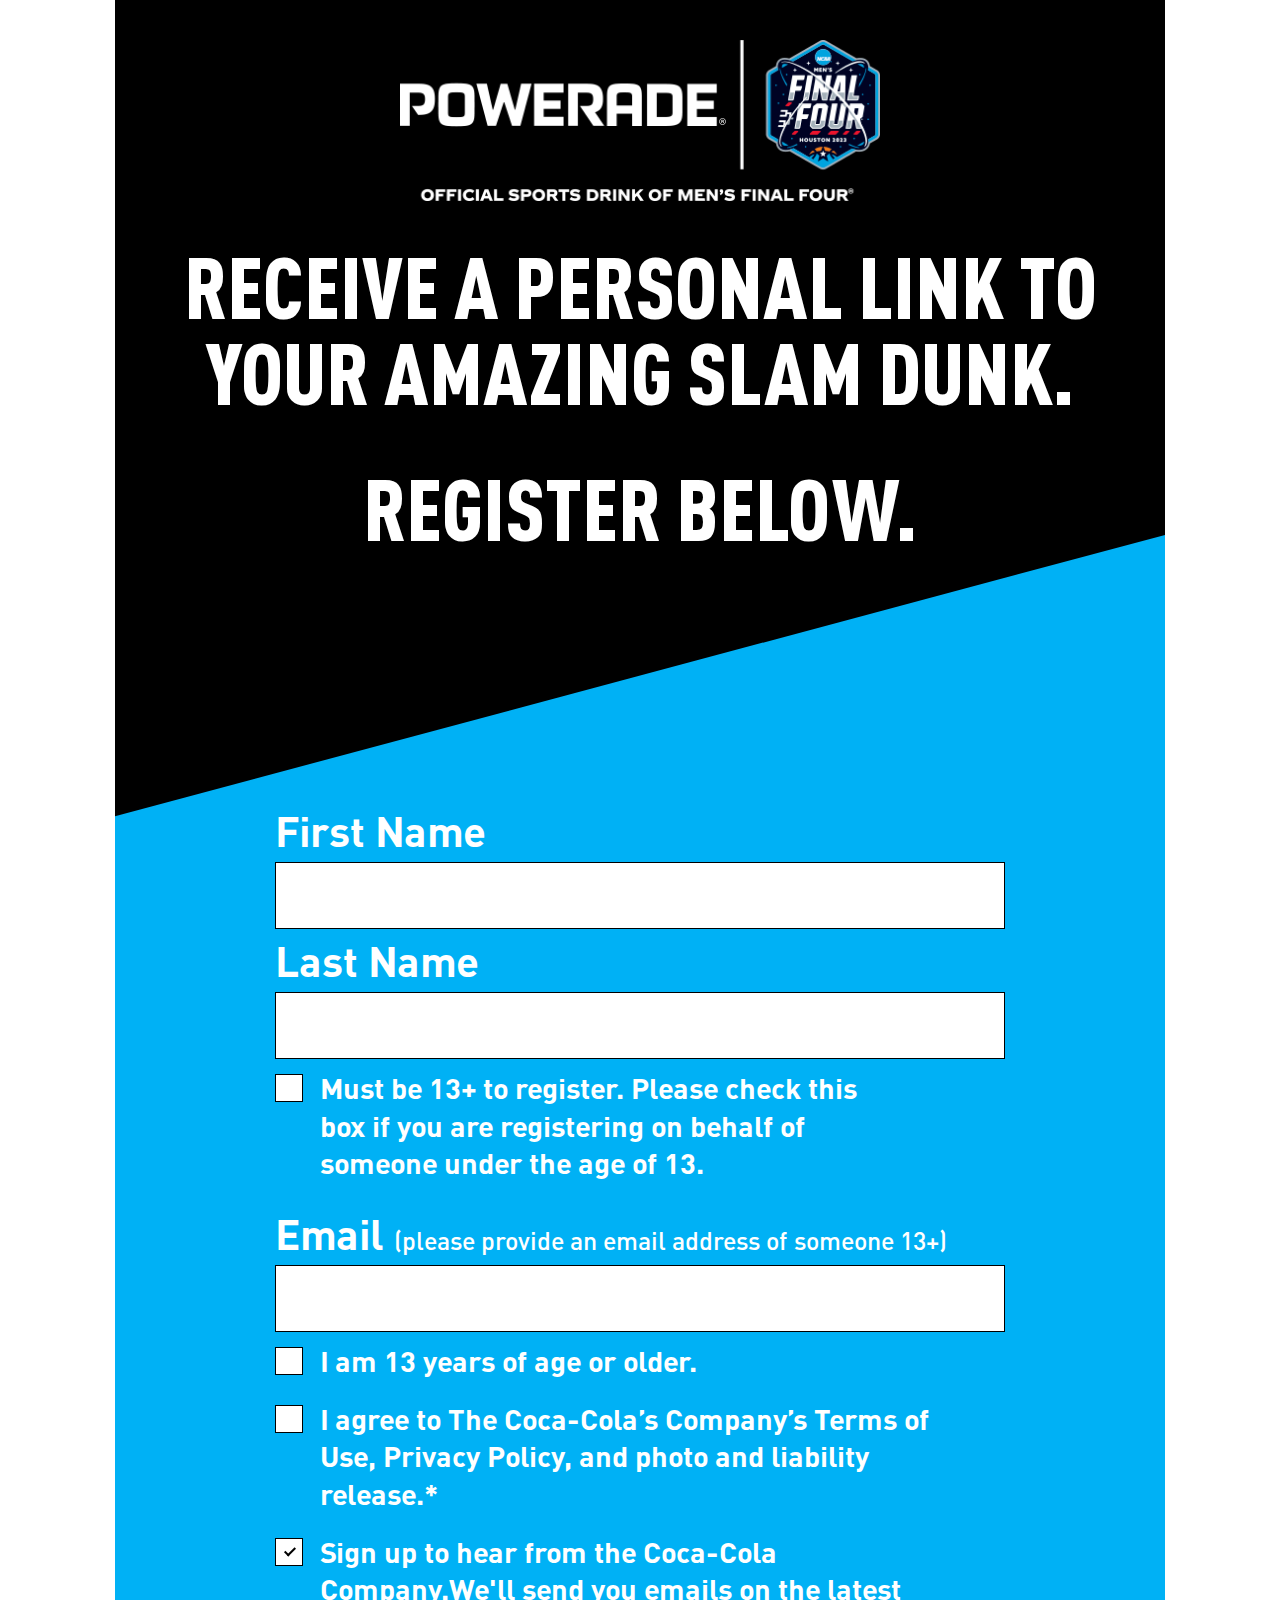
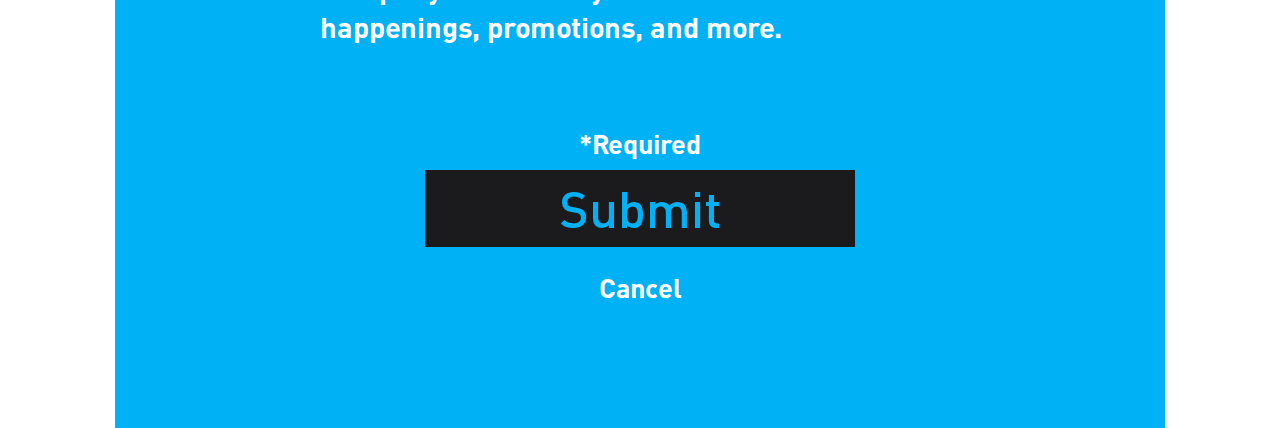
<file: index.html>
<!doctype html>
<html class="no-js" lang="">
    <head>
        <meta charset="utf-8">
        <meta http-equiv="x-ua-compatible" content="ie=edge">
        <title>Site Title Here</title>
        <meta name="description" content="">
        <meta name="viewport" content="width=device-width, initial-scale=1"> 
		<link rel="shortcut icon" type="image/x-icon" href="#">
        <!-- Place favicon.ico in the root directory -->
        
		<!-- CSS here -->
        <link rel="stylesheet" href="assets/css/bootstrap.min.css">
        <link rel="stylesheet" href="assets/css/font.css">
        <link rel="stylesheet" href="assets/css/style.css">
        <link rel="stylesheet" href="assets/css/responsive.css">
    </head>
    <body>




    <main>
       
    <!-- header-area START -->
    <div class="header-area">
        <div class="container">
            <div class="row">
                <div class="col-lg-12">
                    <div class="logo">
                        <a href="#"><img src="assets/img/logo.png" alt=""></a>
                    </div>
                </div>
            </div>
        </div>
    </div>
    <!-- header-area END -->


        <span class="black_shape index-1"></span>

        <!--------- Section START ---------->
        <section class="hero-Area">
            <div class="container">
                <div class="row">
                    <div class="col-lg-12">
                        <div class="hero_content">
                            <h1>
                                Receive a personal link to your amazing slam dunk. 
                                <span>Register below. </span>
                            </h1>
                        </div>
                    </div>
                </div>
            </div>
        </section>
        <!--------- Section End ---------->


        <!--------- Section START ---------->
        <section class="contact-Area">
            <div class="container">
                <div class="row">
                    <div class="col-lg-12">
                        <div class="contact_wrp">
                            <div class="contact_blk">
                                <label for="">First Name</label>
                                <input type="text">
                            </div>
                            <div class="contact_blk">
                                <label for="">Last Name</label>
                                <input type="text">
                                <div class="contact_checkbox ">
                                    <label class="containers Minor_btn" id="Minor_btn" >Must be 13+ to register. Please check this box if you are registering on behalf of someone under the age of 13.
                                        <input type="checkbox" >
                                        <span class="checkmark"></span>
                                      </label>
                                      <div class="Minor_blk " >
                                          <label for="">Minor First and Last</label>
                                          <input type="text">
                                          <a href="#">Add Another Minor</a>
                                        </div>
                                </div>
                            </div>
                            <div class="contact_blk">
                                <label for="">Email <span>(please provide an email address of someone 13+)</span></label>
                                <input type="text">
                                <div class="contact_checkbox">
                                    <label class="containers">I am 13 years of age or older.
                                        <input type="checkbox" >
                                        <span class="checkmark"></span>
                                      </label>
                                </div>
                                <div class="contact_checkbox">
                                    <label class="containers">I agree to The Coca-Cola’s Company’s Terms of Use, Privacy Policy, and photo and liability release.*
                                        <input type="checkbox" >
                                        <span class="checkmark"></span>
                                      </label>
                                </div>
                                <div class="contact_checkbox">
                                    <label class="containers">Sign up to hear from the Coca-Cola Company.We'll send you emails on the latest happenings, promotions, and more.
                                        <input type="checkbox" checked="checked">
                                        <span class="checkmark"></span>
                                      </label>
                                </div>
                            </div>
                            <div class="contact_btm">
                                <span>*Required</span>
                                <button type="submit">Submit </button>
                                <a href="#">Cancel</a>
                            </div>
                        </div>
                    </div>
                </div>
            </div>
        </section>
        <!--------- Section End ---------->


    </main>

    
		<!-- JS here --> 
        <script src="assets/js/jquery-3.4.1.min.js"></script>
        <script src="assets/js/popper.min.js"></script>
        <script src="assets/js/bootstrap.min.js"></script>
        <script>
            $(".Minor_btn").click(function (){
                $(".Minor_blk").fadeIn("active")
            })


        </script>
    </body>
</html>
</file>
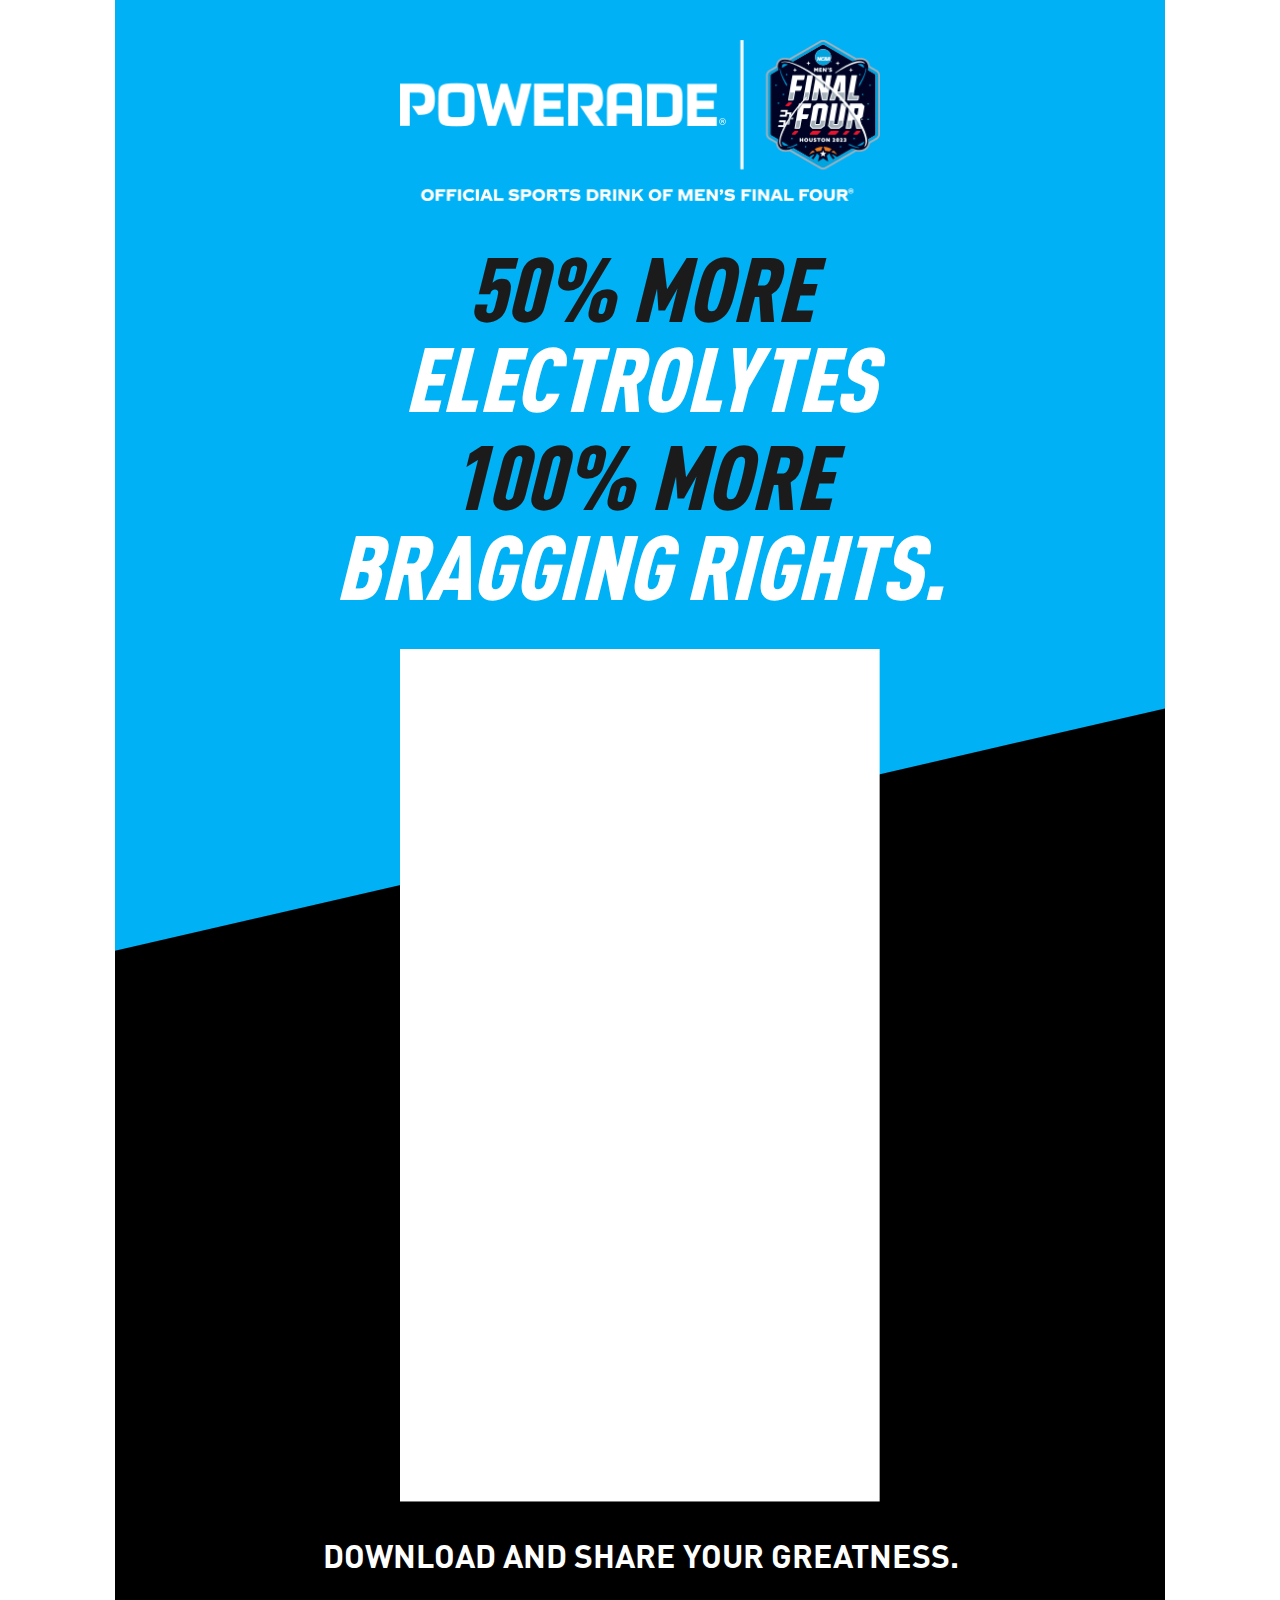
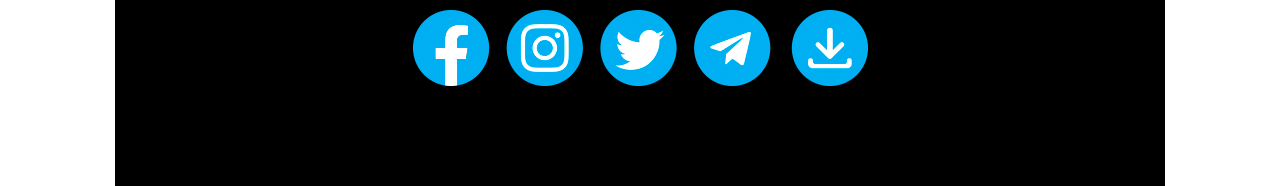
<file: index-2.html>
<!doctype html>
<html class="no-js" lang="">
    <head>
        <meta charset="utf-8">
        <meta http-equiv="x-ua-compatible" content="ie=edge">
        <title>Site Title Here</title>
        <meta name="description" content="">
        <meta name="viewport" content="width=device-width, initial-scale=1"> 
		<link rel="shortcut icon" type="image/x-icon" href="#">
        <!-- Place favicon.ico in the root directory -->
        
		<!-- CSS here -->
        <link rel="stylesheet" href="assets/css/bootstrap.min.css">
        <link rel="stylesheet" href="assets/css/font.css">
        <link rel="stylesheet" href="assets/css/style.css">
        <link rel="stylesheet" href="assets/css/responsive.css">
    </head>
    <body>

       


    <main>

        <!-- header-area START -->
        <div class="header-area">
            <div class="container">
                <div class="row">
                    <div class="col-lg-12">
                        <div class="logo">
                            <a href="#"><img src="assets/img/logo.png" alt=""></a>
                        </div>
                    </div>
                </div>
            </div>
        </div>
        <!-- header-area END -->


        <!--------- Section START ---------->
        <section class="Download-Area " >
            <span class="black_shape download_shape"></span>
            <div class="container">
                <div class="row">
                    <div class="col-lg-12">
                        <div class="download_content">
                            <h1>
                                50% more <span>electrolytes</span> 
                            </h1>
                            <h1>
                                100% more <span>bragging rights.</span>  
                            </h1>
                            <i>
                                <img src="assets/img/Photo.png" alt="">
                            </i>
                            <p>Download and share your greatness.</p>
                            <ul>
                                <li><a href="#"><img src="assets/img/social-1.png" alt=""></a></li>
                                <li><a href="#"><img src="assets/img/social-2.png" alt=""></a></li>
                                <li><a href="#"><img src="assets/img/social-3.png" alt=""></a></li>
                                <li><a href="#"><img src="assets/img/social-4.png" alt=""></a></li>
                                <li><a href="#"><img src="assets/img/social-5.png" alt=""></a></li>
                            </ul>
                        </div>
                    </div>
                </div>
            </div>
        </section>
        <!--------- Section End ---------->


    </main>

    
		<!-- JS here --> 
        <script src="assets/js/jquery-3.4.1.min.js"></script>
        <script src="assets/js/popper.min.js"></script>
        <script src="assets/js/bootstrap.min.js"></script>
    </body>
</html>
</file>
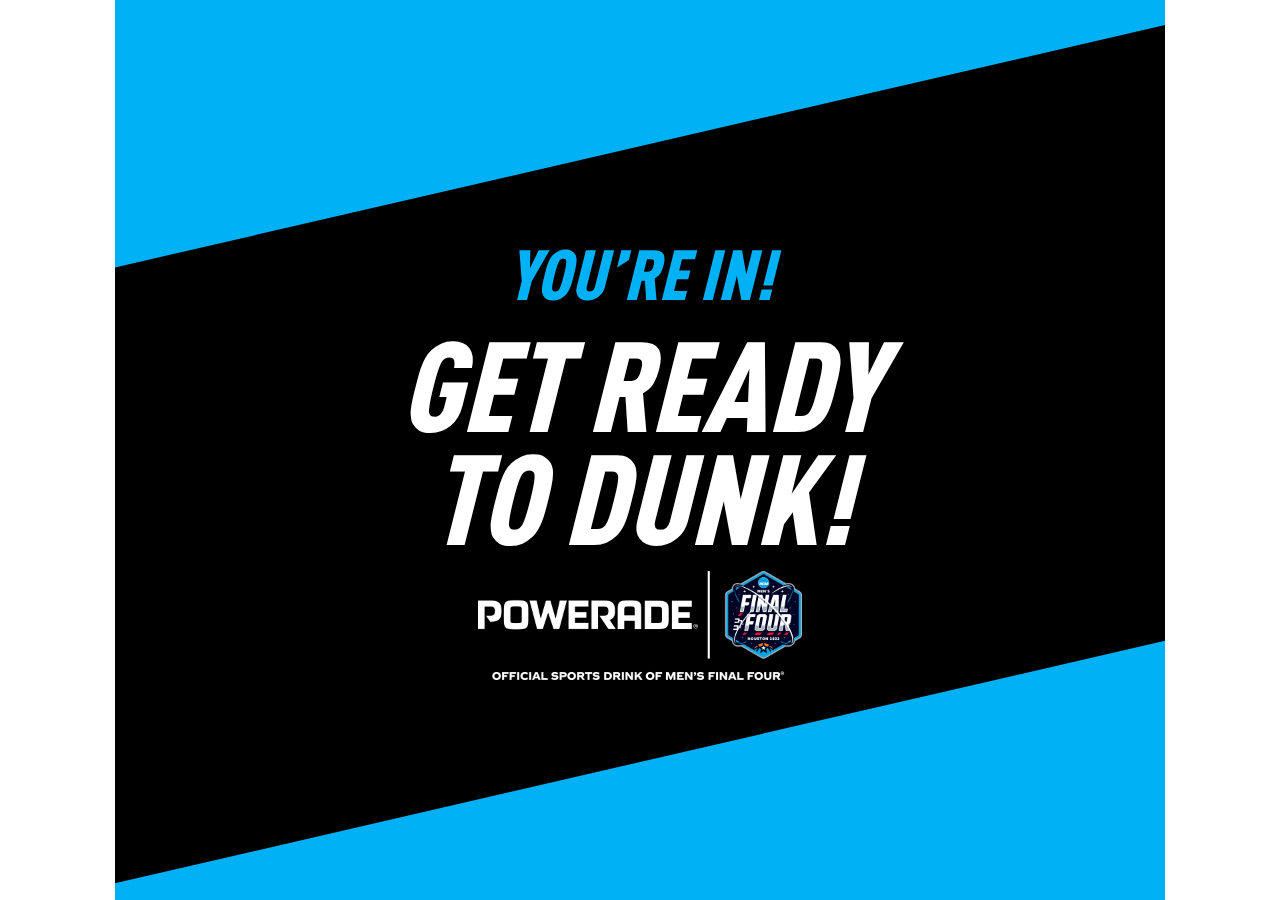
<file: index-3.html>
<!doctype html>
<html class="no-js" lang="">
    <head>
        <meta charset="utf-8">
        <meta http-equiv="x-ua-compatible" content="ie=edge">
        <title>Site Title Here</title>
        <meta name="description" content="">
        <meta name="viewport" content="width=device-width, initial-scale=1"> 
		<link rel="shortcut icon" type="image/x-icon" href="#">
        <!-- Place favicon.ico in the root directory -->
        
		<!-- CSS here -->
        <link rel="stylesheet" href="assets/css/bootstrap.min.css">
        <link rel="stylesheet" href="assets/css/font.css">
        <link rel="stylesheet" href="assets/css/style.css">
        <link rel="stylesheet" href="assets/css/responsive.css">
    </head>
    <body>

    <main>
        
        <span class="black_shape index-3"></span>

        <div class="welCome-Area">
            <div class="welCome_content">
                <span>You’re IN!</span>
                <h1>GET READY <br> to dunk!</h1>
                <a href="#"><img src="assets/img/logo.png" alt=""></a>
            </div>
        </div>
        
    </main>
    
		<!-- JS here --> 
        <script src="assets/js/jquery-3.4.1.min.js"></script>
        <script src="assets/js/popper.min.js"></script>
        <script src="assets/js/bootstrap.min.js"></script>
    </body>
</html>
</file>
<file: assets/css/font.css>
@font-face {
    font-family: 'DINPro';
    src: url('../fonts/DINPro-Bold.woff2') format('woff2'),
        url('../fonts/DINPro-Bold.woff') format('woff');
    font-weight: 700;
    font-style: normal;
    font-display: swap;
}

@font-face {
    font-family: 'DINOT-CondBlack';
    src: url('../fonts/DINOT-CondBlack.woff2') format('woff2'),
        url('../fonts/DINOT-CondBlack.woff') format('woff');
    font-weight: 900;
    font-style: normal;
    font-display: swap;
}

@font-face {
    font-family: 'DIN Pro';
    src: url('../fonts/DINPro-CondBlack.woff2') format('woff2'),
        url('../fonts/DINPro-CondBlack.woff') format('woff');
    font-weight: 900;
    font-style: normal;
    font-display: swap;
}

@font-face {
    font-family: 'TCCC-UnityHeadline';
    src: url('../fonts/TCCC-UnityHeadline-Regular.woff2') format('woff2'),
        url('../fonts/TCCC-UnityHeadline-Regular.woff') format('woff');
    font-weight: normal;
    font-style: normal;
    font-display: swap;
}

@font-face {
    font-family: 'TCCC-UnityHeadline';
    src: url('../fonts/TCCC-UnityHeadline-Black.woff2') format('woff2'),
        url('../fonts/TCCC-UnityHeadline-Black.woff') format('woff');
    font-weight: 900;
    font-style: normal;
    font-display: swap;
}

@font-face {
    font-family: 'DINPro';
    src: url('../fonts/DINPro-Medium.woff2') format('woff2'),
        url('../fonts/DINPro-Medium.woff') format('woff');
    font-weight: 500;
    font-style: normal;
    font-display: swap;
}

@font-face {
    font-family: 'Myriad Pro';
    src: url('../fonts/MyriadPro-Regular.woff2') format('woff2'),
        url('../fonts/MyriadPro-Regular.woff') format('woff');
    font-weight: normal;
    font-style: normal;
    font-display: swap;
}
</file>
<file: assets/css/style.css>
/*   Theme default css */

/* ======font family=========
font-family: 'DINPro';
font-family: 'DINOT-CondBlack';
font-family: 'TCCC-UnityHeadline';
font-family: 'Myriad Pro';
*/

:root
{
  --thmColor: #00B1F5;
}

body {
  font-weight: 700;
  font-size: 16px;
  margin: 0;
  padding: 0;
  color: #fff;
  font-family: 'DINPro';
  overflow-x: hidden;
}

  
button {
  cursor: pointer; 
}

a:focus,
button:focus {
  text-decoration: none;
  outline: none; }

a:focus,
a:hover {
  color: inherit;
  text-decoration: none; }

a,
button {
  color: inherit;
  outline: medium none; 
  text-decoration: none;
}

button:focus, input:focus, input:focus, textarea, textarea:focus {
  outline: 0; }

 
h1,
h2,
h3,
h4,
h5,
h6 {
  margin-top: 0px; 
  font-weight: 700;
 }

h1 a,
h2 a,
h3 a,
h4 a,
h5 a,
h6 a {
  color: inherit; }

h1 {
  font-size: 40px; 
  font-family: 'DINOT-CondBlack';
}

h2 {
  font-size: 35px; }

h3 {
  font-size: 28px; }

h4 {
  font-size: 22px; }

h5 {
  font-size: 18px; }

h6 {
  font-size: 16px; }

ul {
  margin: 0px;
  padding: 0px; }

li {
  list-style: none; }

.black_shape{
    height: 600px;
    background: #000;
    display: block;
    position: absolute;
    z-index: -1;
    left: -150px;
    width: 2000px;
}

/* default-css END 
================================== */
 
.header-area{
    text-align: center;
}

main {
    overflow: hidden;
    position: relative;
    max-width: 1050px;
    margin-inline: auto;
    background-color: var(--thmColor);
    z-index: 1;
}

main {}

.logo {
    margin: 40px auto;
    max-width: 480px;
}

.logo img {
    max-width: 100%;
}

/* Header section END */


/*============contact Area Start =============*/

.contact-Area {padding-bottom: 100px;}
.container {
}
.contact_wrp {max-width: 730px;margin-inline: auto;}
.contact_blk {
}

.contact_blk > label span {
    font-size: 25px;
    font-weight: 500;
}

.contact_blk input {
    border-width: 1px;
    border-color: rgb( 0, 0, 0 );
    border-style: solid;
    display: block;
    width: 100%;
    height: 67px;
    font-size: 30px;
    padding: 0 20px;
}

.contact_blk > label {
    display: block;
    font-size: 42px;
}
.contact_checkbox {margin: 10px 0 20px;}
.Minor_blk {margin-left: 87px;display: none;}

.Minor_blk.active {
    display: block;
}

.Minor_blk a {
    font-size: 22px;
    font-weight: 500;
    background: #000;
    padding: 10px 30px;
    display: inline-block;
    margin-top: 10px;
    line-height: 1;
    transition: .3s;
}

.Minor_blk a:hover {
    background: #fff;
    color: #000;
}

.Minor_blk input {
    height: 52px;
    font-size: 22px;
}

.Minor_blk label {
    font-size: 33px;
}
.contact_btm {text-align: center;margin-top: 70px;}

.contact_btm a {
    display: inline-block;
    line-height: 3;
    font-size: 27px;
}

.contact_btm button {
    margin-inline: auto;
    font-size: 50px;
    background: #1B1B1D;
    border: none;
    max-width: 430px;
    display: flex;
    align-items: center;
    width: 100%;
    justify-content: center;
    color: var(--thmColor);
    transition: .3s;
}

.contact_btm button:hover {
    background: #fff;
}

.contact_btm span {
    display: block;
    font-size: 27px;
    line-height: 2;
}

.containers {
  display: block;
  position: relative;
  padding-left: 45px;
  margin-bottom: 12px;
  cursor: pointer;
  font-size: 22px;
  -webkit-user-select: none;
  -moz-user-select: none;
  -ms-user-select: none;
  user-select: none;
  font-size: 29px;
  line-height: 1.3;
  padding-right: 40px;
}

.containers {
}

label.containers.Minor_btn {
    max-width: 650px;
}

/* Hide the browser's default checkbox */
.containers input {
  position: absolute;
  opacity: 0;
  cursor: pointer;
  height: 0;
  width: 0;
}

/* Create a custom checkbox */
.checkmark {
  position: absolute;
  top: 5px;
  left: 0;
  height: 28px;
  width: 28px;
  background-color: #fff;
  border: 1px solid #000;
}

/* On mouse-over, add a grey background color */
.containers:hover input ~ .checkmark {
  /* background-color: #ccc; */
}

/* When the checkbox is checked, add a blue background */
.containers input:checked ~ .checkmark {
  /* background-color: #2196F3; */
  background-color: #fff;
  /* border-color: #fff; */
}

/* Create the checkmark/indicator (hidden when not checked) */
.checkmark:after {
  content: "";
  position: absolute;
  display: none;
}

/* Show the checkmark when checked */
.containers input:checked ~ .checkmark:after {
  display: block;
}

.containers input:checked ~ .checkmark:after {
    border-color: #000;
}

/* Style the checkmark/indicator */
.containers .checkmark:after {
  left: 11px;
  top: 6px;
  width: 6px;
  height: 11px;
  border: solid white;
  border-width: 0 2px 2px 0;
  -webkit-transform: rotate(45deg);
  -ms-transform: rotate(45deg);
  transform: rotate(45deg);
}
/*============contact Area End =============*/


/*============ Area Start =============*/
.black_shape.index-1 {
    transform: rotate(345deg);
    top: -330px;
    height: 978px;
    left: -191px;
    width: 1509px;
}

span.download_shape {
    top: 410px;
    height: 1531px;
    rotate: 347deg;
    left: -114px;
    width: 3000px;
}
.hero_content {max-width: 920px;text-align: center;margin-inline: auto;}

.hero_content h1 {
    font-size: 86px;
    line-height: 1;
    text-transform: uppercase;
    margin: 0px 0 250px;
}

.hero_content h1 span {
    display: block;
    margin-top: 50px;
}
.download_content {text-align: center;margin-bottom: 100px;}

.download_content ul li {
    display: inline-block;
    margin: 0 5px;
}

.download_content ul li a {
    transition: .3s;
    display: block;
}

.download_content ul li a:hover {
    scale: 1.1;
}

.download_content p {
    font-size: 32px;
    text-transform: uppercase;
    display: block;
    margin: 30px 0;
}

.download_content i {
    display: block;
    max-width: 480px;
    margin-inline: auto;
    margin-top: 40px;
    min-height: 300px;
}

.download_content i img {
    width: 100%;
}

.download_content h1 {
    font-size: 90px;
    text-transform: uppercase;
    line-height: 1;
    color: #1B1B1B;
    font-style: italic;
}

.download_content h1 span {
    display: block;
    color: #fff;
}
section.Download-Area{
    overflow: hidden;
    position: relative;
}
/*============ Area End =============*/


/*============ Area End =============*/
.black_shape {
}
.index-3 {top: 43%;transform: translateY(-50%);rotate: 347deg;}
.welCome-Area {height: 100vh;display: flex;align-items: center;justify-content: center;}
.welCome_content {text-align: center;}

.welCome_content a img {
    max-width: 325px;
}

.welCome_content h1 {
    font-size: 126px;
    line-height: .9;
    text-transform: uppercase;
    font-style: italic;
    margin-bottom: 20px;
}

.welCome_content span {
    font-size: 70px;
    font-style: italic;
    color: #00B1F5;
    font-family: 'DINOT-CondBlack';
    text-transform: uppercase;
}
/*============ Area End =============*/
</file>
<file: assets/css/responsive.css>
/* Big screen :1200px. */
@media (min-width: 1200px) and (max-width: 1500px) {
    .black_shape.index-1 {
    }

}


/* Normal screen :992px. */
@media (min-width: 992px) and (max-width: 1200px) {
    .black_shape.index-1 {
        top: -387px;
    }
    .hero_content h1 {
        font-size: 65px;
    }
    
    .hero_content {
        max-width: 700px;
    }
}

 
/* Tablet screen :768px. */
@media (min-width: 768px) and (max-width: 991px) {
    .black_shape.index-1 {
        top: -434px;
    }
    .hero_content h1 {
        font-size: 65px;
    }
    
    .hero_content {
        max-width: 700px;
    }
    .contact_wrp {
        max-width: 610px;
    }
    
    .contact_blk > label span {
        font-size: 22px;
    }
    
    .containers {
        font-size: 22px;
    }
    
    .contact_blk > label {
        font-size: 36px;
    }
    
    .contact-Area {
        padding-bottom: 55px;
    }
    span.download_shape {
        height: 1281px;
        top: 340px;
    }
    
    .download_content h1 {
        font-size: 80px;
    }
    .hero_content h1 {
        font-size: 66px;
    }
    .index-3 {top: 36%;}
    

}

 
/* small screen :320px. */
@media (max-width: 767px) {
    .logo{
    max-width: 260px;
}
    .black_shape.index-1 {
        top: -701px;
    }
    .hero_content h1 {
        font-size: 32px;
        margin-bottom: 170px;
    }

.hero_content h1 span {
    margin-top: 30px;
}
    
    .hero_content {
        max-width: 360px;
    }
    .contact_wrp {
        max-width: 610px;
    }
    
    .contact_blk > label span {
        font-size: 16px;
    }
    
    .containers {
        font-size: 18px;
    }

.Minor_blk {
    margin-left: 48px;
}

.Minor_blk label {
    font-size: 24px;
}

.Minor_blk a {
    font-size: 18px;
}
    
    .contact_blk > label {
        font-size: 24px;
    }

.contact_blk input {
    height: 50px;
}
    
    .contact-Area {
        padding-bottom: 25px;
    }
    .contact_btm span {
        font-size: 22px;
    }
    
    .contact_btm button {
        font-size: 36px;
        max-width: 300px;
    }
    
    .contact_btm a {
        font-size: 24px;
    }
    span.download_shape {
        height: 1281px;
        top: 151px;
    }
    
    .download_content h1 {
        font-size: 80px;
    }
    .download_content h1 {
        font-size: 48px;
    }
    
    .download_content p {
        font-size: 24px;
    }
    
    .download_content ul li a {
        scale: .8;
    }
    
    .download_content ul li {
        margin: 0;
    }
    .welCome_content h1 {
        font-size: 70px;
    }
    
    .welCome_content span {
        font-size: 40px;
    }
    
    .welCome_content a img {
        max-width: 180px;
    }
    
    .index-3 {
        height: 65vh;
        top: 30%;
    }
 
}
 
/* Large Mobile screen :480px. */
@media only screen and (min-width: 480px) and (max-width: 767px) {
.container {width:450px}
.hero_content h1{
    font-size: 40px;
}
.hero_content {
    max-width: 100%;
}

.black_shape.index-1 {
    top: -669px;
}
 
}
</file>
